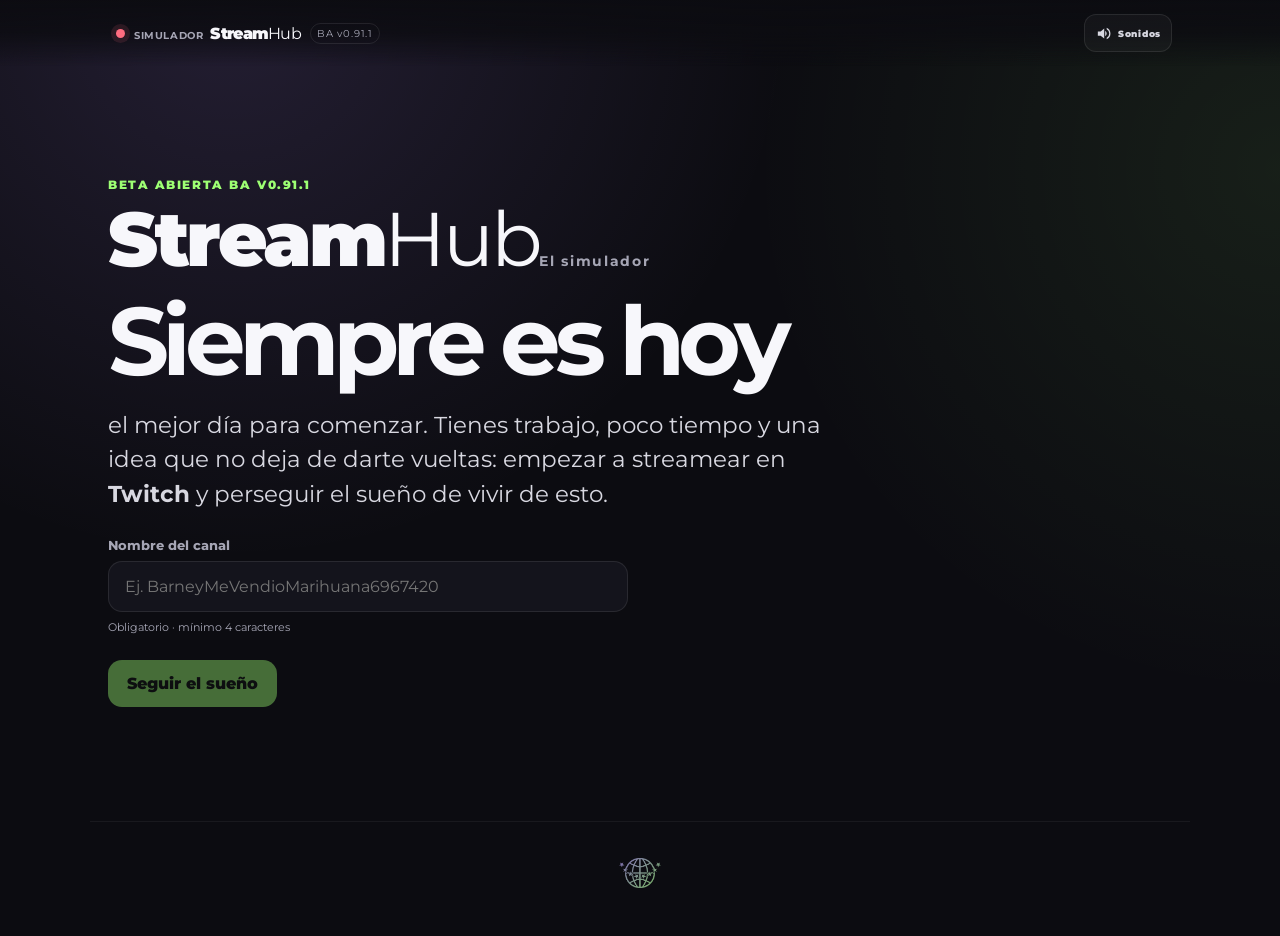
<file: index.html>
<!doctype html>
<html lang="es">
<head>
  <meta charset="utf-8" />
  <meta name="viewport" content="width=device-width, initial-scale=1, viewport-fit=cover" />
  <meta name="theme-color" content="#0c0c11" />
  <meta name="description" content="El simulador de StreamHUB — carrera web de streaming" />
  <title>El simulador de StreamHUB - BA v0.91.1</title>
  <link rel="preconnect" href="https://fonts.googleapis.com" />
  <link rel="preconnect" href="https://fonts.gstatic.com" crossorigin />
  <link href="https://fonts.googleapis.com/css2?family=Montserrat:wght@400;700;900&display=swap" rel="stylesheet" />
  <link rel="stylesheet" href="styles.css" />
  <script async src="https://pagead2.googlesyndication.com/pagead/js/adsbygoogle.js?client=ca-pub-4404300342362688" crossorigin="anonymous"></script>
  <script async src="https://www.googletagmanager.com/gtag/js?id=G-CVSPQ4T3NY"></script>
  <script>
    window.dataLayer = window.dataLayer || [];
    function gtag(){dataLayer.push(arguments);}
    gtag('js', new Date());
    gtag('config', 'G-CVSPQ4T3NY');
  </script>
</head>
<body> 
  <main class="app-shell">
    <header class="topbar">
      <button id="brandBtn" class="brand" type="button" aria-label="Volver al inicio">
        <span class="live-dot"></span>
        <span class="brand-lockup"><span class="brand-prefix">Simulador</span><span class="stream-word">Stream</span><span class="hub-word">Hub</span></span>
        <small>BA v0.91.1</small>
      </button>
      <div class="topbar-actions">
        <div id="topMeta" class="top-meta hidden">
          <span id="timeLabel">Año 1 · T1</span>
          <span class="separator">•</span>
          <span id="originLabel">—</span>
        </div>
        <div class="sfx-volume-control">
          <button id="sfxVolumeBtn" class="sfx-volume-btn" type="button" aria-label="Ajustar volumen de efectos" aria-expanded="false" aria-controls="sfxVolumePopover" title="Volumen de efectos">
            <svg class="sfx-volume-icon" viewBox="0 0 24 24" aria-hidden="true"><path d="M4 9v6h4l5 4V5L8 9H4Zm12.5 3a4.5 4.5 0 0 0-2.1-3.8v7.6a4.5 4.5 0 0 0 2.1-3.8Zm0-8.2v2.1a7 7 0 0 1 0 12.2v2.1a9 9 0 0 0 0-16.4Z"/></svg>
            <span class="sfx-volume-label">Sonidos</span>
          </button>
          <div id="sfxVolumePopover" class="sfx-volume-popover hidden" role="group" aria-label="Volumen de efectos de sonido">
            <div class="sfx-volume-head"><span>Volumen</span><output id="sfxVolumeValue" for="sfxVolumeRange">100%</output></div>
            <input id="sfxVolumeRange" data-sfx-volume type="range" min="0" max="100" step="5" value="100" aria-label="Volumen de efectos de sonido" />
            <div class="sfx-volume-foot"><span></span><button id="sfxMuteBtn" class="sfx-mute-btn" type="button">Silenciar</button></div>
          </div>
        </div>
      </div>
    </header>
    <section id="screen" class="screen" aria-live="polite"></section>
    <aside id="persistentAd" class="sidebar-ad-card persistent-ad-card hidden" aria-label="Publicidad"><div class="sidebar-ad-frame"><ins class="adsbygoogle" style="display:block;width:100%;height:100%" data-ad-client="ca-pub-4404300342362688" data-ad-slot="6602868067" data-ad-format="auto" data-full-width-responsive="true"></ins></div></aside>
  </main>
  <footer class="site-footer" aria-label="StreamHUB">
    <a href="https://streamhub.com.es/directorio"><span class="wssh-footer-mark" role="img" aria-label="StreamHUB"></span></a>
  </footer>
  <canvas id="resultCanvas" width="1080" height="1920" class="hidden"></canvas>
  <script src="game.js" defer></script>
</body>
</html>
</file>
<file: styles.css>
:root {
  --bg:#0c0c11; --panel:#171720; --panel2:#20202a; --text:#f7f7fb; --muted:#a6a6b5;
  --line:rgba(255,255,255,.09); --accent:#9dff73; --accent2:#b38cff; --danger:#ff6d80;
  --warn:#ffd36a; --good:#79e6b4; --shadow:0 24px 70px rgba(0,0,0,.38);
  font-family:Montserrat,Inter,ui-sans-serif,system-ui,-apple-system,BlinkMacSystemFont,"Segoe UI",sans-serif;
}
*{box-sizing:border-box} html,body{min-height:100%} body{margin:0;color:var(--text);background:radial-gradient(circle at 18% 0%,rgba(179,140,255,.14),transparent 35rem),radial-gradient(circle at 100% 18%,rgba(157,255,115,.08),transparent 33rem),var(--bg)}
button,input{font:inherit}button{color:inherit}.hidden{display:none!important}.app-shell{width:min(1100px,100%);margin:0 auto;padding:0 18px 84px}.topbar{position:sticky;top:0;padding-left:8px;z-index:10;min-height:66px;display:flex;align-items:center;justify-content:space-between;gap:16px;background:transparent;isolation:isolate}.topbar::before{content:"";position:absolute;inset-block:0;left:50%;width:100vw;transform:translateX(-50%);z-index:-1;pointer-events:none;background:linear-gradient(to bottom,rgba(12,12,17,.97),rgba(12,12,17,.82),transparent);-webkit-backdrop-filter:blur(14px);backdrop-filter:blur(14px)}
.brand{border:0;background:transparent;display:flex;gap:9px;align-items:center;padding:10px 0;cursor:pointer}.brand strong{letter-spacing:-.04em}.brand small{font-size:10px;color:var(--muted);border:1px solid var(--line);padding:3px 6px;border-radius:999px;letter-spacing:.08em}.live-dot{width:9px;height:9px;border-radius:50%;background:var(--danger);box-shadow:0 0 0 5px rgba(255,109,128,.12)}.top-meta{color:var(--muted);font-size:13px;display:flex;gap:8px;align-items:center}.separator{opacity:.4}.screen{padding-top:28px}
.hero{padding:clamp(34px,7vw,80px) 0 30px}.eyebrow{color:var(--accent);font-weight:850;text-transform:uppercase;letter-spacing:.13em;font-size:12px}h1,h2,h3,p{margin-top:0}h1{font-size:clamp(48px,11vw,96px);line-height:.88;letter-spacing:-.07em;margin-bottom:24px;max-width:920px}h2{font-size:clamp(29px,5vw,46px);letter-spacing:-.045em;line-height:1.02}h3{letter-spacing:-.025em}.lead{font-size:clamp(18px,2.8vw,23px);max-width:760px;color:#d8d8e1;line-height:1.5}.muted{color:var(--muted)}.small{font-size:13px}.tiny{font-size:11px}.spacer{height:12px}
.grid{display:grid;gap:14px}.grid.two{grid-template-columns:repeat(2,minmax(0,1fr))}.grid.three{grid-template-columns:repeat(3,minmax(0,1fr))}.grid.four{grid-template-columns:repeat(4,minmax(0,1fr))}
.card,.choice-card,.stat-card,.decision-card,.summary-card,.shop-card{border:1px solid var(--line);background:linear-gradient(155deg,rgba(255,255,255,.055),rgba(255,255,255,.02));border-radius:22px;box-shadow:var(--shadow)}.card{padding:22px}.choice-card{padding:22px;text-align:left;cursor:pointer;transition:.16s transform,.16s border-color,.16s background}.choice-card:hover:not(:disabled){transform:translateY(-2px);border-color:rgba(157,255,115,.42);background:rgba(157,255,115,.055)}.choice-card:disabled{cursor:not-allowed;opacity:.42;box-shadow:none}.choice-card h3{font-size:21px;margin-bottom:8px}.choice-card p{color:var(--muted);line-height:1.46;margin-bottom:0}.choice-card .price{font-weight:900;font-size:28px;color:var(--accent);margin:12px 0 6px}.choice-card.selected{border-color:rgba(157,255,115,.55);box-shadow:0 0 0 1px rgba(157,255,115,.18),var(--shadow)}
.tag{font-size:11px;font-weight:850;letter-spacing:.08em;text-transform:uppercase;border-radius:999px;padding:6px 9px;background:rgba(179,140,255,.12);color:#cfb9ff;border:1px solid rgba(179,140,255,.22);display:inline-flex}.tag.good{background:rgba(121,230,180,.1);color:var(--good);border-color:rgba(121,230,180,.2)}.tag.warn{background:rgba(255,211,106,.1);color:var(--warn);border-color:rgba(255,211,106,.2)}.tag.danger{background:rgba(255,109,128,.1);color:var(--danger);border-color:rgba(255,109,128,.2)}
.primary,.secondary,.ghost,.danger-btn{border-radius:14px;padding:13px 18px;border:1px solid transparent;cursor:pointer;font-weight:850}.primary{background:var(--accent);color:#10130f}.secondary{background:var(--panel2);border-color:var(--line)}.ghost{background:transparent;border-color:var(--line);color:#d8d8e1}.danger-btn{background:rgba(255,109,128,.11);border-color:rgba(255,109,128,.25);color:#ff9aa8}.primary:disabled,.secondary:disabled,.ghost:disabled{opacity:.4;cursor:not-allowed}.button-row{display:flex;flex-wrap:wrap;gap:10px;align-items:center}
.field{display:grid;gap:8px;max-width:520px;margin:26px 0}.field label{color:var(--muted);font-size:13px;font-weight:750}.field input{width:100%;border:1px solid var(--line);background:#14141c;color:var(--text);border-radius:14px;padding:15px 16px;outline:0}.field input:focus{border-color:rgba(157,255,115,.5);box-shadow:0 0 0 4px rgba(157,255,115,.08)}
.money-roll{font-size:clamp(56px,11vw,100px);letter-spacing:-.06em;margin:12px 0;color:var(--accent);font-weight:900}.setup-list{display:grid;gap:14px}.setup-meta{display:flex;flex-wrap:wrap;gap:8px;margin-top:14px}.setup-meta span{font-size:12px;color:#d1d1dc;background:rgba(255,255,255,.05);border:1px solid var(--line);border-radius:999px;padding:6px 8px}
.hud{display:grid;grid-template-columns:repeat(7,minmax(0,1fr));gap:10px;margin-bottom:16px}.stat-card{padding:14px 15px;box-shadow:none}.stat-card span{display:block;color:var(--muted);text-transform:uppercase;font-size:10px;letter-spacing:.1em;font-weight:850}.stat-card strong{display:block;margin-top:6px;font-size:20px;letter-spacing:-.04em;white-space:nowrap}.stat-card strong.good{color:var(--good)}.stat-card strong.warn{color:var(--warn)}.stat-card strong.danger{color:var(--danger)}.mood strong{font-size:17px}.emoji{font-size:20px;margin-right:5px}
.progress-wrap{margin:18px 0 24px}.progress-track{height:8px;border-radius:999px;background:rgba(255,255,255,.06);overflow:hidden}.progress-bar{height:100%;background:linear-gradient(90deg,var(--accent2),var(--accent));transition:width .35s ease}.progress-caption{margin-top:8px;display:flex;justify-content:space-between;color:var(--muted);font-size:12px}
.panel-row{display:grid;grid-template-columns:minmax(0,1fr) 300px;gap:14px;align-items:start}.decision-card{padding:clamp(20px,4vw,34px)}.decision-card .context{color:var(--muted);max-width:760px;line-height:1.58}.options{display:grid;gap:10px;margin-top:22px}.option-btn{width:100%;text-align:left;padding:16px 17px;border-radius:16px;border:1px solid var(--line);background:rgba(255,255,255,.035);color:var(--text);cursor:pointer;display:flex;justify-content:space-between;gap:14px;align-items:center;transition:.15s background,.15s border-color,.15s transform}.option-btn:hover:not(:disabled){background:rgba(157,255,115,.055);border-color:rgba(157,255,115,.28);transform:translateX(2px)}.option-btn:disabled{opacity:.34;cursor:not-allowed}.option-copy strong{display:block;margin-bottom:4px}.option-copy small{color:var(--muted);line-height:1.4}.option-meta{white-space:nowrap;display:grid;justify-items:end;gap:5px;font-size:11px;font-weight:850}.energy-cost{color:var(--warn)}.money-cost{color:#ffb9c2}.locked{color:var(--muted)}
.side-stack{display:grid;gap:12px}.side-card{padding:16px;border:1px solid var(--line);background:rgba(255,255,255,.025);border-radius:18px}.side-card h3{font-size:14px;margin-bottom:8px}.side-card p,.side-card li{font-size:12px;color:var(--muted);line-height:1.48}.side-card ul{margin:0;padding-left:17px}.signal{padding:9px 10px;border-left:3px solid var(--accent2);background:rgba(179,140,255,.06);border-radius:0 10px 10px 0;margin-top:8px}.warning-box{padding:11px 12px;border:1px solid rgba(255,211,106,.2);background:rgba(255,211,106,.06);border-radius:13px;color:#e8d9ab;font-size:12px;line-height:1.45;margin:12px 0}
.result-box{margin-top:18px;border:1px solid var(--line);background:rgba(255,255,255,.025);border-radius:16px;padding:16px}.delta-row{display:flex;flex-wrap:wrap;gap:8px;margin-top:11px}.delta{font-size:12px;padding:6px 9px;border-radius:999px;background:rgba(255,255,255,.055);border:1px solid var(--line)}.delta.pos{color:var(--good)}.delta.neg{color:#ff9aa8}
.shop-trigger{width:100%;margin-top:8px}.shop-wrap{display:grid;gap:14px}.tabs{display:flex;gap:8px;flex-wrap:wrap;border-bottom:1px solid var(--line);padding-bottom:10px;margin-bottom:16px}.tab{border:1px solid var(--line);background:transparent;color:var(--muted);padding:9px 12px;border-radius:999px;cursor:pointer;font-weight:800}.tab.active{color:#10130f;background:var(--accent);border-color:var(--accent)}.shop-grid{display:grid;grid-template-columns:repeat(2,minmax(0,1fr));gap:12px}.shop-card{box-shadow:none;padding:17px}.shop-card h3{font-size:18px;margin:8px 0}.shop-levels{display:flex;gap:5px;margin:10px 0}.level-dot{width:18px;height:6px;border-radius:999px;background:rgba(255,255,255,.08)}.level-dot.on{background:var(--accent)}.shop-card .price-line{display:flex;justify-content:space-between;gap:10px;align-items:center;color:var(--muted);font-size:12px}.shop-card .bought{color:var(--good);font-weight:800}.shop-card.disabled{opacity:.48}.team-meta{display:flex;gap:7px;flex-wrap:wrap;margin:9px 0}.team-meta span{font-size:10px;color:var(--muted);border:1px solid var(--line);border-radius:999px;padding:4px 7px}
.qte-timer{height:9px;background:rgba(255,255,255,.07);border-radius:999px;overflow:hidden;margin:18px 0}.qte-timer span{display:block;height:100%;background:linear-gradient(90deg,var(--danger),var(--warn));width:100%;transition:width .1s linear}.qte-clock{font-size:38px;font-weight:900;letter-spacing:-.04em;color:var(--warn)}
.year-summary{display:grid;gap:16px}.year-number{font-size:clamp(48px,10vw,90px);font-weight:950;letter-spacing:-.07em;color:rgba(255,255,255,.1);line-height:.8}.mini-bars{height:220px;display:flex;align-items:end;gap:8px;padding-top:26px}.bar-column{flex:1;min-width:0;display:flex;flex-direction:column;justify-content:flex-end;gap:7px;height:100%}.bar-value{text-align:center;font-size:10px;color:#d4d4de;white-space:nowrap;overflow:hidden;text-overflow:ellipsis}.bar-fill{width:100%;min-height:8px;border-radius:9px 9px 4px 4px;background:linear-gradient(to top,var(--accent2),var(--accent));opacity:.82}.bar-label{text-align:center;font-size:10px;color:var(--muted)}
.result-page{display:grid;gap:16px}.result-title{font-size:clamp(38px,8vw,72px);line-height:.95;letter-spacing:-.055em}.result-stats{display:grid;grid-template-columns:repeat(3,1fr);gap:10px}.result-stat{padding:16px;border-radius:18px;border:1px solid var(--line);background:rgba(255,255,255,.035)}.result-stat span{display:block;color:var(--muted);font-size:10px;text-transform:uppercase;letter-spacing:.08em}.result-stat strong{display:block;font-size:24px;margin-top:7px}.badge-row{display:flex;gap:8px;flex-wrap:wrap}.career-id{padding:8px 10px;border-radius:999px;background:rgba(179,140,255,.1);border:1px solid rgba(179,140,255,.22);color:#d7c8ff;font-size:12px;font-weight:800}
@media(max-width:820px){.hud{grid-template-columns:repeat(4,1fr)}.panel-row{grid-template-columns:1fr}.side-stack{grid-template-columns:repeat(2,minmax(0,1fr))}.shop-grid{grid-template-columns:1fr}.grid.three,.grid.four{grid-template-columns:1fr 1fr}.result-stats{grid-template-columns:1fr 1fr}}
@media(max-width:560px){.app-shell{padding-inline:12px}.topbar{align-items:flex-start;padding-top:4px}.top-meta{font-size:11px;padding-top:14px}.grid.two,.grid.three,.grid.four{grid-template-columns:1fr}.hud{grid-template-columns:repeat(2,1fr)}.side-stack{grid-template-columns:1fr}.option-btn{align-items:flex-start}.option-meta{white-space:normal}.result-stats{grid-template-columns:1fr}.mini-bars{height:170px;gap:4px}.bar-value,.bar-label{font-size:8px}}

.movement-panel{margin:18px 0 6px;padding:14px;border-radius:16px;border:1px solid var(--line);background:rgba(255,255,255,.025)}
.movement-title{font-size:11px;font-weight:900;letter-spacing:.09em;text-transform:uppercase;color:var(--muted);margin-bottom:10px}
.movement-entry{display:grid;gap:7px;padding:9px 0;border-top:1px solid rgba(255,255,255,.05)}.movement-entry:first-of-type{border-top:0;padding-top:0}.movement-entry>span{font-size:11px;color:var(--muted)}
.movement-chips,.feature-row{display:flex;flex-wrap:wrap;gap:6px}.movement-chip,.feature{border-radius:999px;padding:5px 8px;border:1px solid currentColor;font-size:10px;font-weight:850;line-height:1.2;background:rgba(255,255,255,.025)}
.movement-good,.good-feature{color:var(--good)}.movement-bad,.bad-feature{color:var(--danger)}.movement-neutral,.neutral-feature{color:#8ebcff}.feature-row{margin-top:9px}.feature{display:inline-flex}.option-copy{min-width:0}.danger-option{border-color:rgba(255,109,128,.25)}
.retire-row{margin-top:12px}.trajectory-card{overflow-x:auto}.final-bars{min-width:620px}.final-grid{display:grid;grid-template-columns:minmax(280px,.72fr) minmax(0,1.28fr);gap:18px;align-items:start}.poster-preview{max-height:80vh;border-radius:22px;border:1px solid var(--line);overflow:auto;background:#111;box-shadow:var(--shadow)}.poster-preview img{width:100%;height:auto;display:block}.final-info{display:grid;gap:14px}.final-info .result-stats{grid-template-columns:repeat(2,1fr)}
.career-id{position:relative;display:inline-flex;align-items:center;gap:6px}.tooltip-mark{display:inline-grid;place-items:center;width:16px;height:16px;border-radius:50%;background:rgba(255,255,255,.08);font-size:10px}.career-id::after{content:attr(data-tooltip);position:absolute;left:50%;bottom:calc(100% + 9px);transform:translateX(-50%) translateY(4px);width:240px;padding:9px 10px;border-radius:10px;background:#292936;color:#f7f7fb;border:1px solid var(--line);font-size:11px;font-weight:600;line-height:1.35;opacity:0;pointer-events:none;transition:.12s;z-index:30;box-shadow:var(--shadow)}.career-id:hover::after,.career-id:focus::after{opacity:1;transform:translateX(-50%) translateY(0)}
.credit-grid{display:grid;grid-template-columns:repeat(2,minmax(0,1fr));gap:12px}.credit-meter{height:9px;background:rgba(255,255,255,.07);border-radius:999px;overflow:hidden;margin-top:14px}.credit-meter span{display:block;height:100%;background:linear-gradient(90deg,var(--accent2),var(--accent))}
@media(max-width:820px){.final-grid{grid-template-columns:1fr}.poster-preview{max-width:430px}.credit-grid{grid-template-columns:1fr}.final-info .result-stats{grid-template-columns:1fr 1fr}}
@media(max-width:560px){.movement-entry{gap:6px}.feature-row{margin-top:7px}.poster-preview{max-width:none}.final-info .result-stats{grid-template-columns:1fr}.career-id::after{left:0;transform:translateY(4px);width:min(240px,70vw)}.career-id:hover::after,.career-id:focus::after{transform:translateY(0)}}

.origin-features{display:grid;gap:7px;margin-top:15px}.origin-feature{display:flex;align-items:center;gap:8px;padding:7px 9px;border-radius:11px;border:1px solid var(--line);font-size:12px;font-weight:750}.origin-feature b{font-size:16px;line-height:1}.origin-feature.positive{color:var(--good);background:rgba(157,255,115,.045);border-color:rgba(157,255,115,.18)}.origin-feature.negative{color:var(--danger);background:rgba(255,109,128,.045);border-color:rgba(255,109,128,.18)}
.credit-amount-row{display:grid;grid-template-columns:auto minmax(120px,190px) 1fr;gap:12px;align-items:center;margin:14px 0}.credit-amount-row label{font-size:12px;font-weight:850;color:var(--muted)}.credit-amount-row input{width:100%;border:1px solid var(--line);border-radius:12px;background:rgba(255,255,255,.045);color:var(--text);padding:10px 12px;font:inherit;font-weight:800}.credit-quote{font-size:11px;color:var(--muted);line-height:1.35}.catastrophe-card{border-color:rgba(255,109,128,.35);box-shadow:0 0 0 1px rgba(255,109,128,.06),var(--shadow)}
@media(max-width:560px){.credit-amount-row{grid-template-columns:1fr}.origin-feature{font-size:11px}}

.brand-lockup{display:flex;align-items:baseline;gap:0}.brand-prefix{margin-right:7px;color:var(--muted);font-size:10px;font-weight:700;text-transform:uppercase;letter-spacing:.06em}.stream-word{font-weight:900;letter-spacing:-.045em}.hub-word{font-weight:400;letter-spacing:-.045em}.streamhub-lockup{display:flex;align-items:baseline;gap:0;margin:12px 0 26px}.hero-lockup .sim-prefix{font-size:14px;font-weight:700;letter-spacing:.12em;color:var(--muted);margin-right:10px}.hero-lockup .stream-word,.hero-lockup .hub-word{font-size:clamp(38px,8vw,76px);line-height:.9}.field-help{font-size:11px;color:var(--muted)}.field-help.error{color:var(--danger)}.input-error{border-color:var(--danger)!important}.permanent-retire{width:100%;padding-block:12px}.mod-name-stack{display:flex;flex-wrap:wrap;gap:6px}.mod-name-stack span{border:1px solid var(--line);background:rgba(255,255,255,.04);padding:5px 8px;border-radius:999px;font-size:11px}.named-team-list{display:grid;gap:6px;margin:12px 0}.named-team-list>div{display:flex;align-items:center;justify-content:space-between;gap:8px;padding:7px 9px;border:1px solid var(--line);border-radius:10px;background:rgba(255,255,255,.025)}.compact-btn{padding:6px 9px;font-size:10px}.inline-hire{display:grid;gap:8px;padding:12px;margin:12px 0;border:1px solid rgba(157,255,115,.25);background:rgba(157,255,115,.045);border-radius:13px}.inline-hire label{font-size:12px;font-weight:800}.inline-hire input{border:1px solid var(--line);background:#14141c;color:var(--text);border-radius:10px;padding:10px 11px;outline:0}
@media(max-width:560px){.brand-prefix{display:none}.hero-lockup{align-items:flex-start;flex-wrap:wrap}.hero-lockup .sim-prefix{flex-basis:100%;margin-bottom:4px}}

.site-footer{width:min(1100px,100%);margin:0 auto;padding:30px 18px 42px;display:flex;justify-content:center;align-items:center;border-top:1px solid rgba(255,255,255,.055)}
.wssh-footer-mark{display:block;width:42px;height:42px;opacity:.72;background:linear-gradient(135deg,var(--accent2),var(--accent));-webkit-mask:url('svg/WSSHiso.svg') center/contain no-repeat;mask:url('svg/WSSHiso.svg') center/contain no-repeat;filter:drop-shadow(0 0 16px rgba(179,140,255,.14))}
.wssh-footer-mark:hover{opacity:.95}
@media(max-width:560px){.site-footer{padding-bottom:32px}.wssh-footer-mark{width:36px;height:36px}}

.sidebar-ad-card{width:100%;max-width:300px;aspect-ratio:1/1;padding:0;overflow:hidden;position:relative;justify-self:center;border:1px solid var(--line);background:rgba(255,255,255,.025);border-radius:18px;box-shadow:none}
.sidebar-ad-frame{position:absolute;inset:0;width:100%;height:100%;border-radius:inherit;overflow:hidden;background:rgba(255,255,255,.012)}
.sidebar-ad-frame .adsbygoogle{display:block!important;width:100%!important;height:100%!important;min-width:0!important;min-height:0!important;border-radius:inherit;overflow:hidden}
.sidebar-ad-frame iframe{max-width:100%!important;border:0!important;border-radius:18px!important}
@media(max-width:820px){.sidebar-ad-card{width:min(300px,100%);grid-column:auto}}
@media(max-width:560px){.sidebar-ad-card{width:min(300px,100%);justify-self:center}}.persistent-ad-card{margin:18px auto 0}

.popup-open{overflow:hidden}
.site-popup-backdrop{position:fixed;inset:0;z-index:250;display:grid;place-items:center;padding:18px;background:rgba(5,5,9,.76);backdrop-filter:blur(10px);-webkit-backdrop-filter:blur(10px)}
.site-popup{width:min(520px,100%);padding:24px;border:1px solid var(--line);background:linear-gradient(155deg,#20202a,#14141c);border-radius:22px;box-shadow:0 30px 90px rgba(0,0,0,.62)}
.site-popup h2{font-size:clamp(28px,5vw,38px);line-height:1.02;margin:12px 0 12px}.site-popup p{color:var(--muted);line-height:1.58;margin-bottom:0}.site-popup .button-row{margin-top:22px}
.site-popup .danger-btn{padding:13px 18px}
@media(max-width:560px){.site-popup-backdrop{padding:12px}.site-popup{padding:20px;border-radius:18px}.site-popup .button-row>*{flex:1}}

.stat-card{min-width:0;position:relative}
.media-stat-card{overflow:hidden;isolation:isolate}
.media-stat-card::before{content:"";position:absolute;z-index:0;pointer-events:none;inset:0;background:linear-gradient(to top,rgba(112,76,220,.50) 0%,rgba(70,170,238,.46) 40%,rgba(121,230,180,.42) 72%,rgba(255,211,106,.40) 100%);opacity:.52;transform:scaleY(var(--media-ratio,0));transform-origin:bottom center;transition:transform .35s ease}
.media-stat-card>span,.media-stat-card>strong{position:relative;z-index:1}
.status-stat-card,.platform-stat-card{display:flex;flex-direction:column;align-items:flex-start;justify-content:flex-start;min-height:76px}
.hud-state-icon,.platform-icon{display:block;align-self:center;margin-top:9px;width:31px;height:31px;flex:0 0 auto;background:var(--state-color,var(--text));-webkit-mask-image:var(--state-icon);mask-image:var(--state-icon);-webkit-mask-position:center;mask-position:center;-webkit-mask-repeat:no-repeat;mask-repeat:no-repeat;-webkit-mask-size:contain;mask-size:contain;filter:drop-shadow(0 0 8px rgba(255,255,255,.03));transition:background-color .2s ease}
.platform-icon{width:28px;height:28px;background:var(--platform-color,var(--text));-webkit-mask-image:var(--platform-icon);mask-image:var(--platform-icon);margin-top:10px}
.situation-stat-card .situation-value{font-size:13px;line-height:1.05;white-space:normal;margin-top:8px;letter-spacing:-.025em}
.situation-value>span{display:block;color:inherit;text-transform:none;font-size:inherit;letter-spacing:inherit;font-weight:inherit}
.hud-tooltip-card{cursor:help;outline:none}
.hud-tooltip-card::after{content:attr(data-hud-tooltip);position:absolute;left:50%;bottom:calc(100% + 8px);z-index:60;transform:translateX(-50%) translateY(4px);padding:7px 9px;border-radius:9px;border:1px solid var(--line);background:#292936;color:#f7f7fb;font-size:10px;font-weight:800;letter-spacing:.02em;text-transform:none;white-space:nowrap;opacity:0;pointer-events:none;box-shadow:var(--shadow);transition:.12s opacity,.12s transform}
.hud-tooltip-card:hover::after,.hud-tooltip-card:focus::after{opacity:1;transform:translateX(-50%) translateY(0)}
.quarter-net-line{margin-top:8px;padding-top:8px;border-top:1px solid rgba(255,255,255,.055)}
.quarter-net-line+.quarter-net-line{margin-top:2px;padding-top:2px;border-top:0}
@media(max-width:820px){.status-stat-card,.platform-stat-card{min-height:82px}}
@media(max-width:560px){.hud{grid-template-columns:repeat(2,minmax(0,1fr))}.hud-state-icon{width:29px;height:29px}.platform-icon{width:26px;height:26px}}

.disclaimer-mode .topbar,.disclaimer-mode .site-footer,.disclaimer-mode .persistent-ad-card{display:none!important}.disclaimer-mode .screen{padding-top:0}.disclaimer-screen{min-height:100vh;display:flex;flex-direction:column;justify-content:center;align-items:flex-start;max-width:850px;margin:0 auto;padding:48px 0}.disclaimer-screen .lead{max-width:820px}.disclaimer-screen .primary{margin-top:10px}
@media(max-width:560px){.hud{grid-template-columns:repeat(3,minmax(0,1fr));gap:6px 10px;margin-bottom:12px}.hud>.stat-card{min-height:0;border:0;border-radius:0;background:none;box-shadow:none;padding:2px 0}.hud>.stat-card:nth-child(-n+3){display:flex;flex-direction:column;align-items:center;justify-content:center;text-align:center}.hud>.stat-card:nth-child(-n+3)>span{font-size:8px;letter-spacing:.08em}.hud>.stat-card:nth-child(-n+3)>strong{font-size:14px;margin-top:2px;letter-spacing:-.025em}.media-stat-card{overflow:visible}.media-stat-card::before{display:none}.status-stat-card,.platform-stat-card{order:4;display:flex;flex-direction:row;align-items:center;justify-content:center;gap:6px;min-height:0}.hud>.status-stat-card:nth-child(5){order:5}.platform-stat-card{order:6}.status-stat-card>span,.platform-stat-card>span{font-size:8px;letter-spacing:.07em}.hud-state-icon,.platform-icon{align-self:auto;width:20px;height:20px;margin:0}.platform-icon{width:19px;height:19px}.situation-stat-card{order:7;grid-column:1/-1;display:flex;align-items:baseline;justify-content:center;gap:7px;text-align:center;padding-top:4px!important}.situation-stat-card>span{font-size:8px;letter-spacing:.08em}.situation-stat-card .situation-value{display:inline-flex;gap:.28em;align-items:baseline;margin-top:0;font-size:12px;line-height:1;white-space:nowrap}.situation-value>span{display:inline}.option-meta .energy-cost{white-space:nowrap}.permanent-retire{margin-top:8px}}
.topbar-actions{display:flex;align-items:center;justify-content:flex-end;gap:10px;min-width:0}.sfx-volume-control{position:relative;flex:0 0 auto}.sfx-volume-btn{height:38px;min-width:42px;padding:0 10px;border:1px solid var(--line);border-radius:12px;background:rgba(255,255,255,.035);display:flex;align-items:center;justify-content:center;gap:6px;cursor:pointer;color:#d8d8e1;transition:.15s border-color,.15s background,.15s color}.sfx-volume-btn:hover,.sfx-volume-btn[aria-expanded="true"]{border-color:rgba(157,255,115,.3);background:rgba(157,255,115,.055);color:var(--text)}.sfx-volume-btn.is-muted{color:var(--muted);opacity:.72}.sfx-volume-icon{width:17px;height:17px;fill:currentColor}.sfx-volume-label{font-size:9px;font-weight:900;letter-spacing:.08em}.sfx-volume-popover{position:absolute;right:0;top:calc(100% + 8px);z-index:140;width:260px;padding:14px;border:1px solid var(--line);border-radius:16px;background:linear-gradient(155deg,#20202a,#14141c);box-shadow:0 24px 70px rgba(0,0,0,.5)}.sfx-volume-head,.sfx-volume-foot{display:flex;align-items:center;justify-content:space-between;gap:10px}.sfx-volume-head{font-size:11px;font-weight:850}.sfx-volume-head output{color:var(--accent);font-variant-numeric:tabular-nums}.sfx-volume-popover input[type="range"]{width:100%;margin:13px 0 11px;accent-color:var(--accent);cursor:pointer}.sfx-volume-foot{font-size:9px;color:var(--muted)}.sfx-mute-btn{border:1px solid var(--line);background:rgba(255,255,255,.035);color:#d8d8e1;border-radius:9px;padding:6px 8px;font-size:9px;font-weight:850;cursor:pointer}.sfx-mute-btn:hover{border-color:rgba(157,255,115,.3)}
@media(max-width:560px){.topbar-actions{gap:5px;min-width:0}.top-meta{gap:4px;font-size:10px}.sfx-volume-btn{width:34px;min-width:34px;height:34px;padding:0;border-radius:10px}.sfx-volume-label{display:none}.sfx-volume-popover{position:fixed;top:60px;right:12px;width:min(260px,calc(100vw - 24px))}}
.ios-audio-popup{width:min(470px,100%);text-align:center}.ios-audio-popup .tag{display:inline-flex}.ios-audio-popup h2{margin-bottom:8px}.ios-audio-illustration{display:block;width:min(330px,82%);max-height:220px;object-fit:contain;margin:16px auto 10px}.ios-audio-popup p{text-align:left}.ios-audio-popup .button-row{justify-content:center}.ios-audio-popup .button-row .primary{min-width:150px}
@media(max-width:560px){.ios-audio-popup{text-align:center}.ios-audio-illustration{width:min(300px,90%);max-height:190px;margin:12px auto 8px}.ios-audio-popup p{font-size:13px;line-height:1.5}.ios-audio-popup .button-row .primary{width:100%}}
</file>
